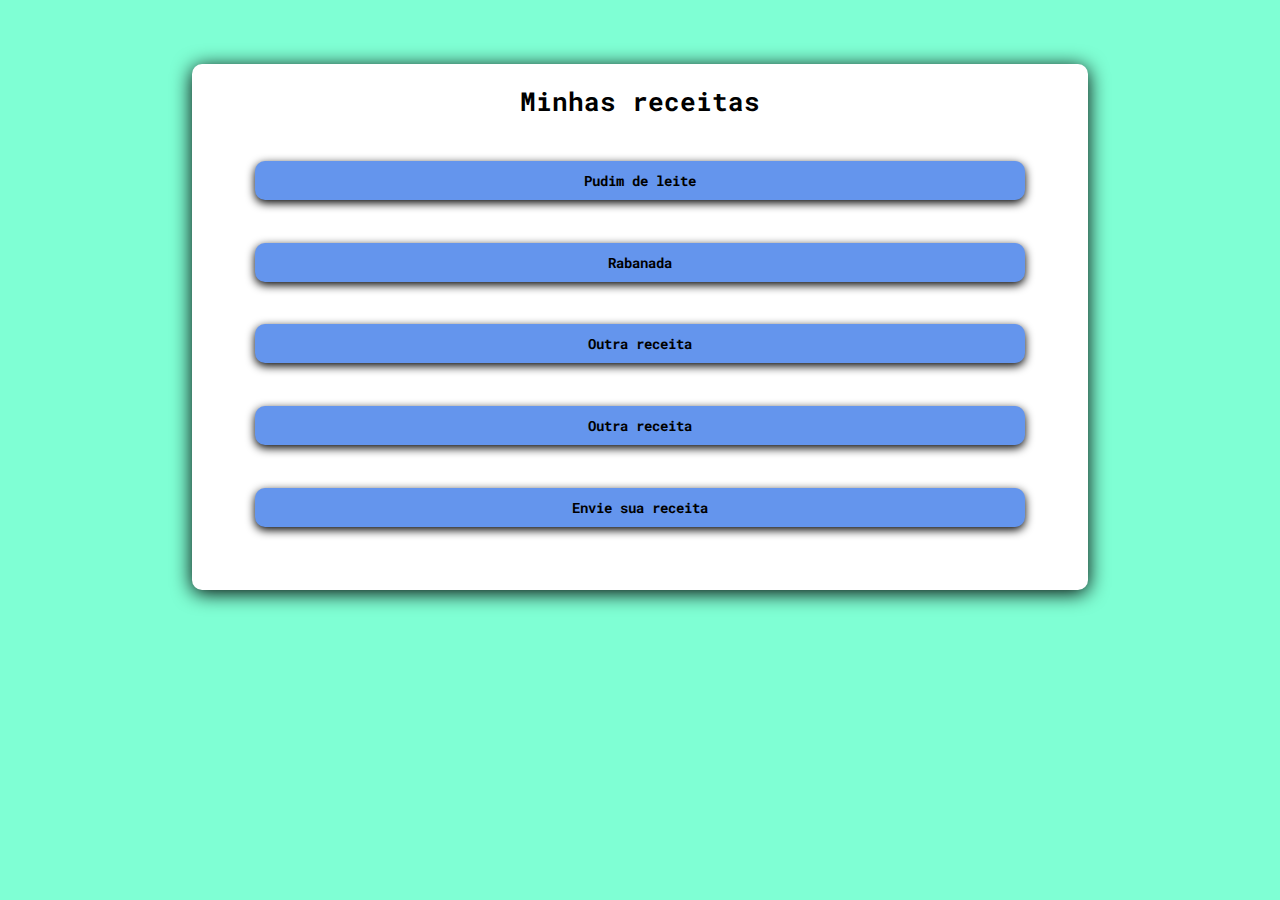
<file: index.html>
<!DOCTYPE html>
<html lang="pt-br">
<head>
    <meta charset="UTF-8">
    <meta http-equiv="X-UA-Compatible" content="IE=edge">
    <meta name="viewport" content="width=device-width, initial-scale=1.0">
    <link rel="stylesheet" type="text/css" href="style.css">
    <title>App de receitas</title>
</head>
<body>
    <section class="container">

        <h1>Minhas receitas</h1>

        <div>
            <a class="button" href=".\pudim-de-leite\index.html">Pudim de leite</a>
            <a class="button" href=".\rabanada-tradicional\index.html">Rabanada</a>
            <a class="button" href=".\not-found/index.html">Outra receita</a>
            <a class="button" href=".\not-found/index.html">Outra receita</a>
                      
        </div>
        
        <a class="button" href="./envie-sua-receita/index.html">Envie sua receita</a>       

    </section>
</body>
</html>
</file>
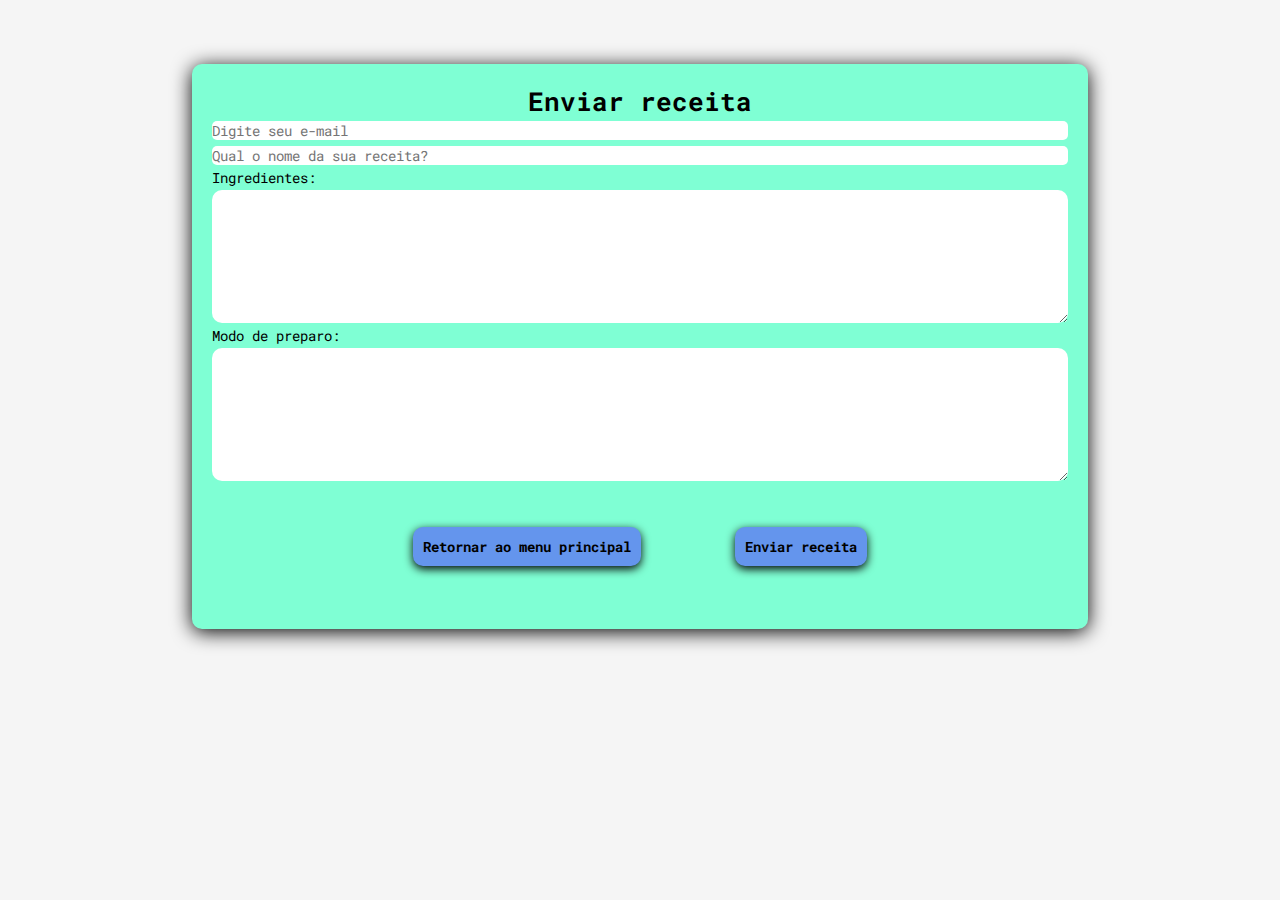
<file: envie-sua-receita/index.html>
<!DOCTYPE html>
<html lang="pt-br">
<head>
    <meta charset="UTF-8">
    <meta http-equiv="X-UA-Compatible" content="IE=edge">
    <meta name="viewport" content="width=device-width, initial-scale=1.0">
    <link rel="stylesheet" type="text/css" href="style.css">
    <title>Enviar receita</title>
</head>
<body>
    <form class="container">

        <h1>Enviar receita</h1>

            <div class="main">
            
                    <input type="email" name="email" placeholder="Digite seu e-mail" aria-required="true">
                    <input type="text" name="nomeDaReceita" placeholder="Qual o nome da sua receita?" aria-required="true">
                 
                <label for="ingredientes">Ingredientes: </label>
                    <textarea name="ingredientes" cols="50" rows="7" aria-required="true"></textarea>
                <label for="modoDePreparo">Modo de preparo: </label>
                    <textarea name="modoDePreparo" cols="50" rows="7" aria-required="true"></textarea>
            </div>
            <div class="bottom-button">
                <a class="button" href="../index.html" id="retornar">Retornar ao menu principal</a>
                <a class="button" href="../index.html" onclick="receitaEnviada()" >Enviar receita</a>
                
            </div>
            

    </form>
    <script>
        function receitaEnviada(){
                window.alert("Receita enviada!!!");            
        }
    </script>
</body>
</html>
</file>
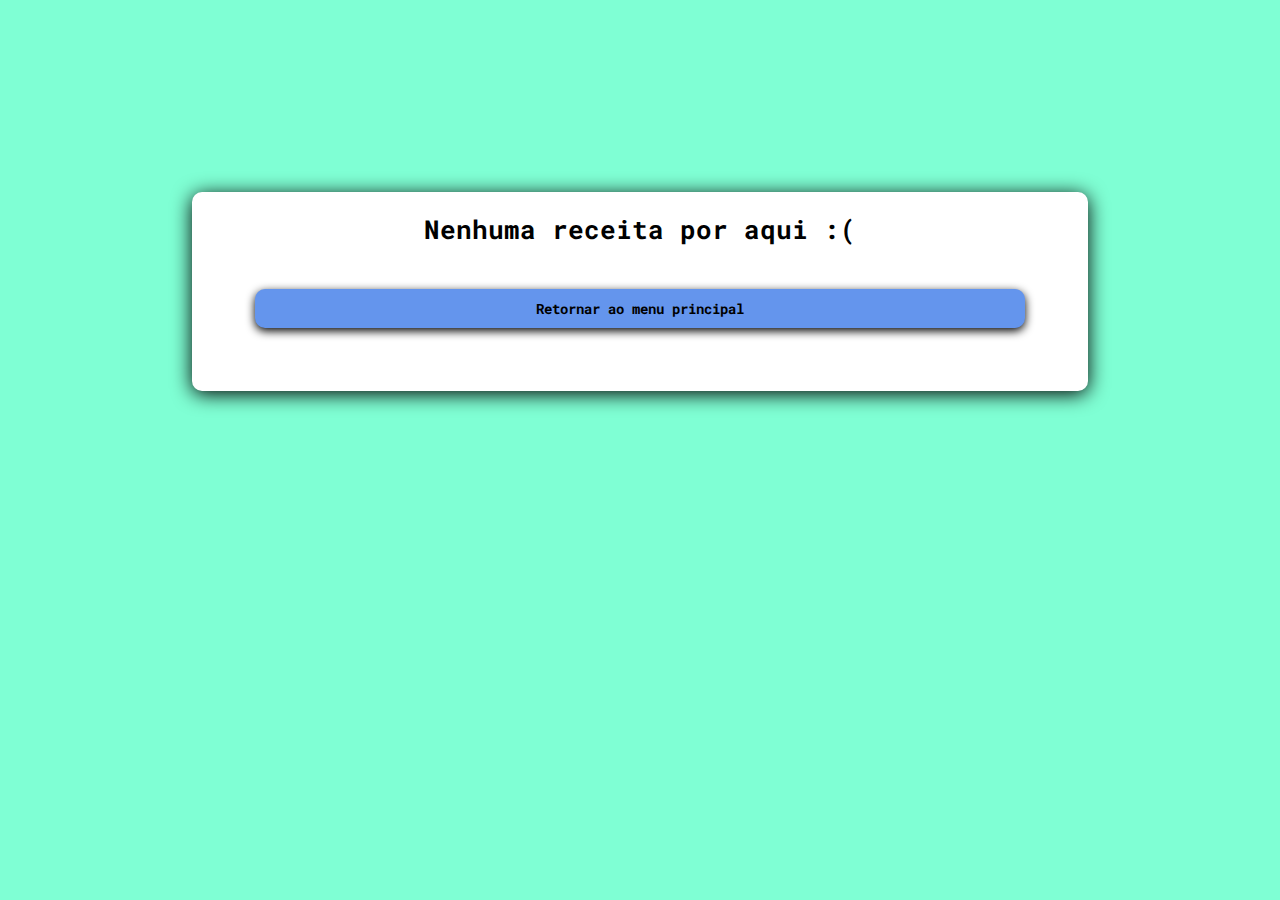
<file: not-found/index.html>
<!DOCTYPE html>
<html lang="pt-br">
<head>
    <meta charset="UTF-8">
    <meta http-equiv="X-UA-Compatible" content="IE=edge">
    <meta name="viewport" content="width=device-width, initial-scale=1.0">
    <link rel="stylesheet" type="text/css" href="style.css">
    <title>App de receitas</title>
</head>
<body>
    <section class="container">

        <h1>Nenhuma receita por aqui :(</h1>

        <div>
            <a class="button" href="../index.html">Retornar ao menu principal</a>
            
        </div>
        

    </section>
</body>
</html>
</file>
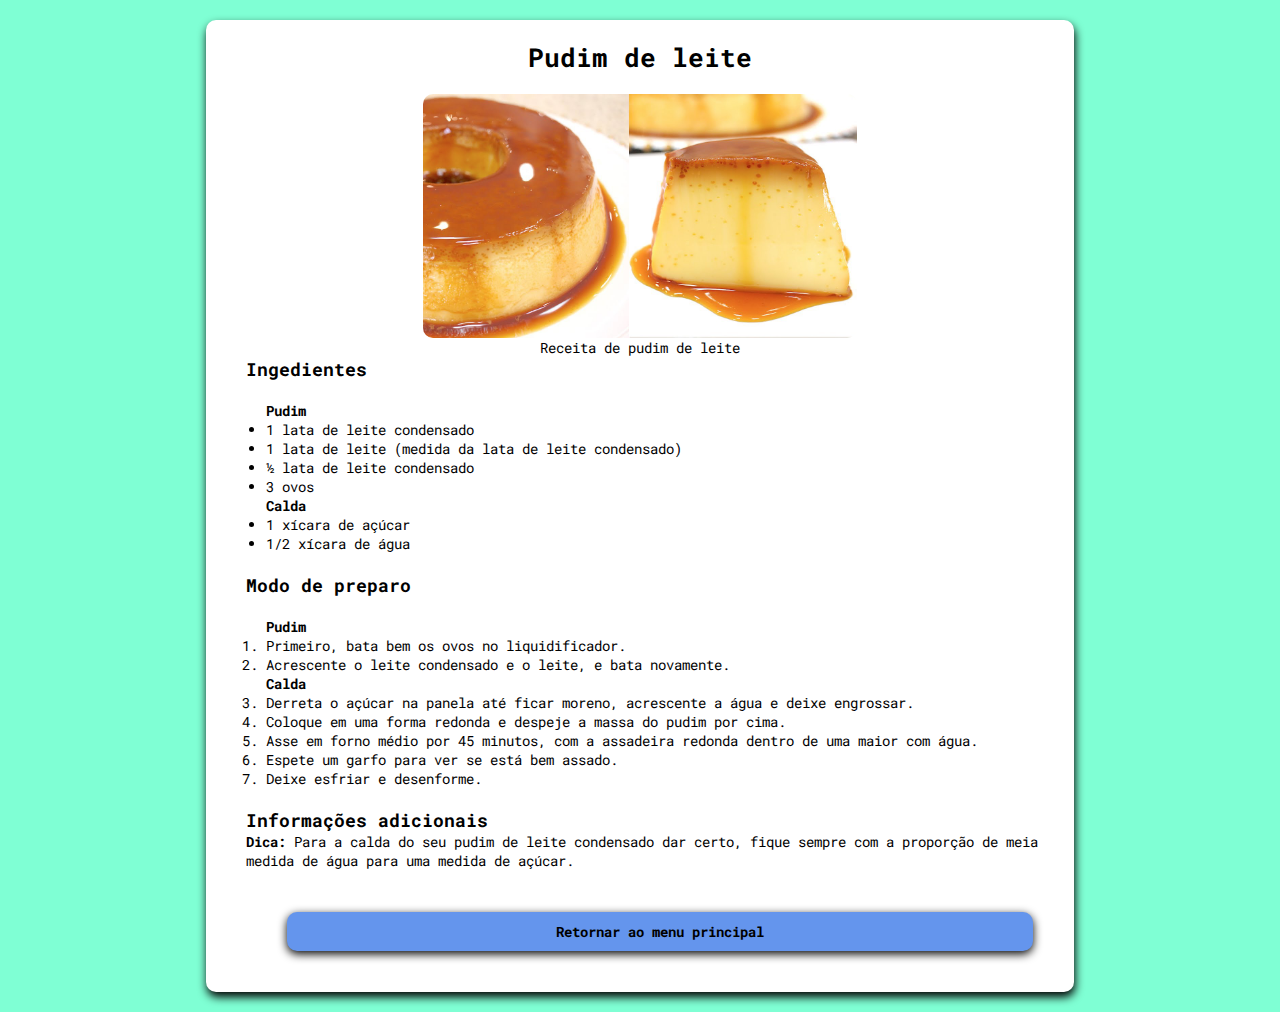
<file: pudim-de-leite/index.html>
<!DOCTYPE html>
<html lang="pt-br">
<head>
    <meta charset="UTF-8">
    <meta http-equiv="X-UA-Compatible" content="IE=edge">
    <meta name="viewport" content="width=device-width, initial-scale=1.0">
    <link rel="stylesheet" type="text/css" href="style.css" />
    <title>Pudim de leite</title>
</head>
<body>
    <div class="container">
        <main class="main-container">
            <section class="top-container">
                <h1>Pudim de leite</h1>
                <figure>
                    <img src="assets/pudim_img.jpg" alt="description">
                    <figcaption>Receita de pudim de leite</figcaption>
                </figure>
            </section>
    
            <section class="bottom-container">
                <h2>Ingedientes</h2>
                <ul>
                    <h3>Pudim</h3>
                    <li>1 lata de leite condensado</li>
                    <li>1 lata de leite (medida da lata de leite condensado)</li>
                    <li>½ lata de leite condensado</li>
                    <li>3 ovos</li>
                    <h3>Calda</h3>
                    <li>1 xícara de açúcar</li>
                    <li>1/2 xícara de água</li>
                </ul>
                
                <h2>Modo de preparo</h2>
                <ol>
                    <h3>Pudim</h3>
                    <li>Primeiro, bata bem os ovos no liquidificador.</li>
                    <li>Acrescente o leite condensado e o leite, e bata novamente.</li>
                    <h3>Calda</h3>
                    <li>Derreta o açúcar na panela até ficar moreno, acrescente a água e deixe engrossar.</li>
                    <li>Coloque em uma forma redonda e despeje a massa do pudim por cima.</li>
                    <li>Asse em forno médio por 45 minutos, com a assadeira redonda dentro de uma maior com água.</li>
                    <li>Espete um garfo para ver se está bem assado.</li>
                    <li>Deixe esfriar e desenforme.</li>

                </ol>
                
                <h2>Informações adicionais</h2>
                <p><b>Dica: </b>Para a calda do seu pudim de leite condensado dar certo, fique sempre com a proporção de meia medida de água para uma medida de açúcar.</p>
                <a class="button" href="../index.html">Retornar ao menu principal</a>
                <p></p>
            </section>
        </main>
    </div>

</body>
</html>
</file>
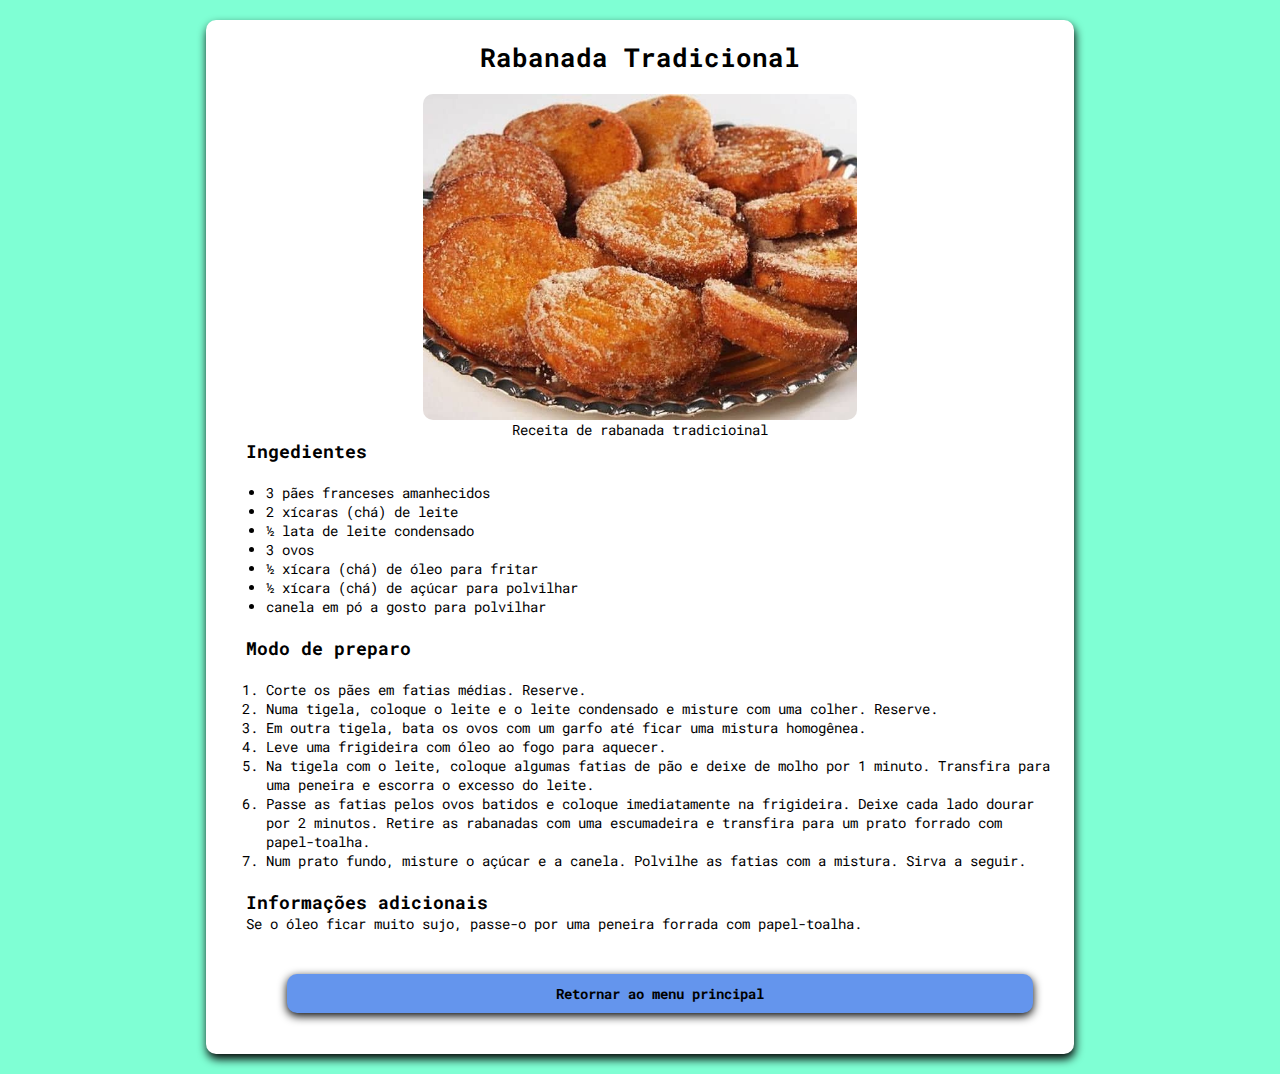
<file: rabanada-tradicional/index.html>
<!DOCTYPE html>
<html lang="pt-br">
<head>
    <meta charset="UTF-8">
    <meta http-equiv="X-UA-Compatible" content="IE=edge">
    <meta name="viewport" content="width=device-width, initial-scale=1.0">
    <link rel="stylesheet" type="text/css" href="style.css" />
    <title>Rabanada Tradicional</title>
</head>
<body>
    <div class="container">
        <main class="main-container">
            <section class="top-container">
                <h1>Rabanada Tradicional</h1>
                <figure>
                    <img src="assets\rabanada_img.jpg" alt="rabanada caseira">
                    <figcaption>Receita de rabanada tradicioinal</figcaption>
                </figure>
            </section>
    
            <section class="bottom-container">
                <h2>Ingedientes</h2>
                <ul>
                    <li>3 pães franceses amanhecidos</li>
                    <li>2 xícaras (chá) de leite</li>
                    <li>½ lata de leite condensado</li>
                    <li>3 ovos</li>
                    <li>½ xícara (chá) de óleo para fritar</li>
                    <li>½ xícara (chá) de açúcar para polvilhar</li>
                    <li>canela em pó a gosto para polvilhar</li>
                </ul>
                
                <h2>Modo de preparo</h2>
                <ol>
                    <li>Corte os pães em fatias médias. Reserve.</li>
                    <li>Numa tigela, coloque o leite e o leite condensado e misture com uma colher. Reserve.</li>
                    <li>Em outra tigela, bata os ovos com um garfo até ficar uma mistura homogênea.</li>
                    <li>Leve uma frigideira com óleo ao fogo para aquecer.</li>
                    <li>Na tigela com o leite, coloque algumas fatias de pão e deixe de molho por 1 minuto. Transfira para uma peneira e escorra o excesso do leite.</li>
                    <li>Passe as fatias pelos ovos batidos e coloque imediatamente na frigideira. Deixe cada lado dourar por 2 minutos. Retire as rabanadas com uma escumadeira e transfira para um prato forrado com papel-toalha.</li>
                    <li>Num prato fundo, misture o açúcar e a canela. Polvilhe as fatias com a mistura. Sirva a seguir.</li>
                </ol>
                
                <h2>Informações adicionais</h2>
                <p>Se o óleo ficar muito sujo, passe-o por uma peneira forrada com papel-toalha.</p>
                <a class="button" href="../index.html">Retornar ao menu principal</a>
                <p></p>
            </section>
        </main>
    </div>

</body>
</html>
</file>
<file: style.css>
@import url('https://fonts.googleapis.com/css2?family=Roboto+Mono:wght@300;400&display=swap');
* {
    margin: 0;
    padding: 0;
    box-sizing: border-box;
    font-family: 'Roboto Mono', monospace;
    font-size: 14px;
}

html {
    background-color: aquamarine;
}

body {
    display: flex;
    align-items: center;
    justify-content: center;
}

h1 {
    font-size: 26px
}
a {
    text-align: center;
}

.container {
    width: 100%;
    height: 100%;
    background-color:white;
    align-items: center;
    justify-content: center;
    box-shadow: 0 3px 20px #000;
    text-align: center;
    padding: 20px;
    border-radius: 10px;
    width: 100%;
    margin: 5% 15% 5% 15%;
}

.button{
    color: black;
    border: 10px;
    align-items: center;
    background-color:cornflowerblue;
    padding: 10px;
    border-radius: 10px;
    display: block;
    margin: 5%;
    box-shadow: 0 3px 10px #000;
    text-decoration: none;
    font-weight: bold
}
</file>
<file: envie-sua-receita/style.css>
@import url('https://fonts.googleapis.com/css2?family=Roboto+Mono:wght@300;400&display=swap');
* {
    margin: 0;
    padding: 0;
    box-sizing: border-box;
    font-family: 'Roboto Mono', monospace;
    font-size: 14px;
}

html {
    background-color: #f5f5f5;
}

body {
    display: flex;
    align-items: center;
    justify-content: center;
}

h1 {
    font-size: 26px
}
a {
    text-align: center;
}

.container {
    width: 100%;
    height: 100%;
    background-color:aquamarine;
    align-items: center;
    justify-content: center;
    box-shadow: 0 3px 20px #000;
    text-align: center;
    padding: 20px;
    border-radius: 10px;
    width: 100%;
    margin-top: ;
    margin-left: ;
    margin-right: ;
    margin-bottom: ;
    margin: 5% 15% 5% 15%;
}

.button{
    color: black;
    border: 10px;
    align-items: center;
    background-color:cornflowerblue;
    padding: 10px;
    border-radius: 10px;
    display: inline-block;
    margin: 5%;
    box-shadow: 0 3px 10px #000;
    text-decoration: none;
    font-weight: bold
}

.main {
    display: grid;
    text-align: left;
}

input {
    display: flex;
    margin: 3px 0px 3px 0px;    
    border-radius: 5px;
    border-width: 0;
    
}
textarea {
    margin: 3px 0px 3px 0px;    
    border-radius: 10px;
    border-width: 0;
    
}
</file>
<file: not-found/style.css>
@import url('https://fonts.googleapis.com/css2?family=Roboto+Mono:wght@300;400&display=swap');
* {
    margin: 0;
    padding: 0;
    box-sizing: border-box;
    font-family: 'Roboto Mono', monospace;
    font-size: 14px;
}

html {
    background-color: aquamarine;
}

body {
    display: flex;
    align-items: center;
    justify-content: center;
}

h1 {
    font-size: 26px
}
a {
    text-align: center;
}

.container {
    width: 100%;
    height: 100%;
    background-color:white;
    align-items: center;
    justify-content: center;
    box-shadow: 0 3px 20px #000;
    text-align: center;
    padding: 20px;
    border-radius: 10px;
    width: 100%;
    margin-top: ;
    margin-left: ;
    margin-right: ;
    margin-bottom: ;
    margin: 15% 15% 15% 15%;
}

.button{
    color: black;
    border: 10px;
    align-items: center;
    background-color:cornflowerblue;
    padding: 10px;
    border-radius: 10px;
    display: block;
    margin: 5%;
    box-shadow: 0 3px 10px #000;
    text-decoration: none;
    font-weight: bold
}
</file>
<file: pudim-de-leite/style.css>
@import url('https://fonts.googleapis.com/css2?family=Roboto+Mono:wght@300;400&display=swap');
* {
    margin: 0;
    padding: 0;
    box-sizing: border-box;
    font-family: 'Roboto Mono', monospace;
    font-size: 14px;
}

html {
    background-color: #f5f5f5;
}

body {
    display: flex;
    align-items: center;
    justify-content: center;
}

h1 {
    font-size: 26px
}
h2 {
    font-size: 18px
}

.container {
    width: 100%;
    height: 100%;
    background-color: aquamarine;
    display: flex;
    align-items: center;
    justify-content: center;
    box-shadow: 0 3px 20px #000;
    padding: 20px
}

.container .main-container {
    width: 70%;
    height: 100%;
    background-color: white;
    border-radius: 10px;
    box-shadow: 1px 5px 10px #000;
}

.container .main-container .top-container {
    display: flex;
    justify-content: center;
    align-items: center;
    flex-direction: column;
}

.container .main-container .top-container h1 {
    width: 100%;
    text-align: center;
    padding: 20px;
}

.container .main-container .top-container figure {
    width: 100%;
    height: 100%;
    display: flex;
    flex-direction: column;
    align-items: center;
    justify-content: center;
}

.container .main-container .top-container img {
    border-radius: 10px;
    width: 50%;
}

.container .main-container .bottom-container {
    margin-left: 40px;
}

.container .main-container .bottom-container ul, ol {
    padding: 20px;
}

.container .main-container .bottom-container p {
    margin-bottom: 40px;  
}
.button{
    color: black;
    border: 10px;
    align-items: center;
    background-color:cornflowerblue;
    padding: 10px;
    border-radius: 10px;
    display: block;
    margin: 5%;
    box-shadow: 0 3px 10px #000;
    text-align: center;
    text-decoration: none;
    font-weight: bold
}
</file>
<file: rabanada-tradicional/style.css>
@import url('https://fonts.googleapis.com/css2?family=Roboto+Mono:wght@300;400&display=swap');
* {
    margin: 0;
    padding: 0;
    box-sizing: border-box;
    font-family: 'Roboto Mono', monospace;
    font-size: 14px;
}

html {
    background-color: #f5f5f5;
}

body {
    display: flex;
    align-items: center;
    justify-content: center;
}

h1 {
    font-size: 26px
}

h2 {
    font-size: 18px
}

.container {
    width: 100%;
    height: 100%;
    background-color: aquamarine;
    display: flex;
    align-items: center;
    justify-content: center;
    box-shadow: 0 3px 20px #000;
    padding: 20px
}

.container .main-container {
    width: 70%;
    height: 100%;
    background-color: white;
    border-radius: 10px;
    box-shadow: 1px 5px 10px #000;
}

.container .main-container .top-container {
    display: flex;
    justify-content: center;
    align-items: center;
    flex-direction: column;
}

.container .main-container .top-container h1 {
    width: 100%;
    text-align: center;
    padding: 20px;
}

.container .main-container .top-container figure {
    width: 100%;
    height: 100%;
    display: flex;
    flex-direction: column;
    align-items: center;
    justify-content: center;
}

.container .main-container .top-container img {
    border-radius: 10px;
    width: 50%;
}

.container .main-container .bottom-container {
    margin-left: 40px;
}

.container .main-container .bottom-container ul, ol {
    padding: 20px;
}

.container .main-container .bottom-container p {
    margin-bottom: 40px;  
}
.button{
    color: black;
    border: 10px;
    align-items: center;
    background-color:cornflowerblue;
    padding: 10px;
    border-radius: 10px;
    display: block;
    margin: 5%;
    box-shadow: 0 3px 10px #000;
    text-align: center;
    text-decoration: none;
    font-weight: bold
}
</file>
